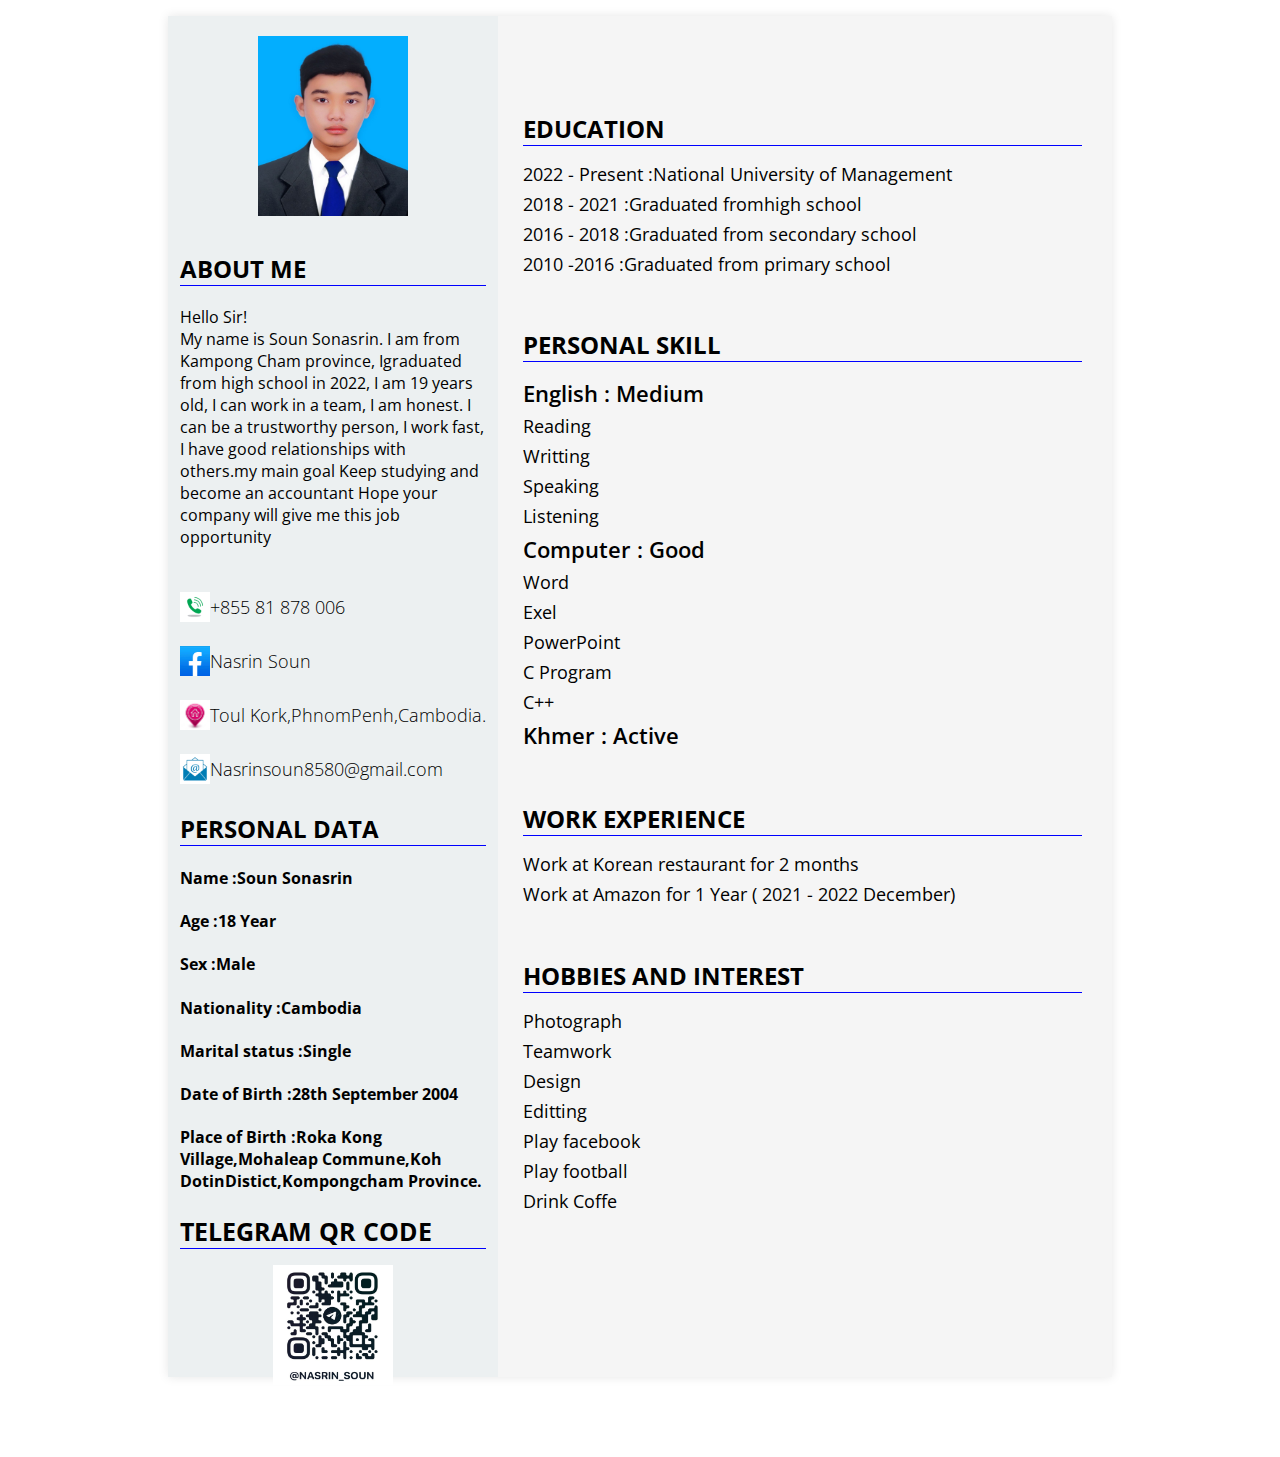
<file: index.html>
<!DOCTYPE html>
<html lang="en">
<head>
    <meta charset="UTF-8">
    <meta http-equiv="X-UA-Compatible" content="IE=edge">
    <link rel="preconnect" href="https://fonts.googleapis.com">
    <!-- get google font from googlefont.com -->
<link rel="preconnect" href="https://fonts.gstatic.com" crossorigin>
<link href="https://fonts.googleapis.com/css2?family=Open+Sans:wght@300&display=swap" rel="stylesheet">
    <meta name="viewport" content="width=device-width, initial-scale=1.0">
    <link rel="stylesheet" href="Css/style.css">
    <title>Soun Sonasrin</title>
</head>
<body>
    <div class="CV">
        <div class="left-side">
            <!-- Profile image-->
            <div class="profile">
                 <!-- Profile image location-->
            <img src="Image/IMG_0025.JPG" alt="profile">  
            </div>
            
            <div class="detail">
                <div class="about-me">
                    <h1>ABOUT ME</h1>
                    <h2></h2>
                    <p>Hello Sir! <br>
                        My name is Soun Sonasrin. I am from Kampong Cham province, Igraduated from high school in 2022, I am 19 years old, I can work in a team, I am honest. I can be a trustworthy person, I work fast, I have good relationships with others.my main goal Keep studying and become an accountant Hope your company will give me this job opportunity</p>
                </div>
                <div class="contact">
                    <div class="contact-container">
                        <img src="Image/Phone.jpg" alt="">
                    <h2>+855 81 878 006</h2>    
                    </div>
                    <div class="contact-container">
                        <img src="Image/Logo_de_Facebook.png" alt="">
                    <h2>Nasrin Soun</h2>    
                    </div>
                    <div class="contact-container">
                        <img src="Image/Home.webp" alt="">
                    <h2>Toul Kork,PhnomPenh,Cambodia.</h2>    
                    </div>  
                    <div class="contact-container">
                        <img src="Image/Gmail.jpg" alt="">
                    <h2>Nasrinsoun8580@gmail.com</h2>    
                    </div>
                </div>
                <div class="personal-data">
                    <h1>PERSONAL DATA</h1>
                    <h4>Name :Soun Sonasrin</h4>
                    <h4>Age :18 Year</h4>
                    <h4>Sex :Male</h4>
                    <h4>Nationality :Cambodia</h4>
                    <h4>Marital status :Single</h4>
                    <h4>Date of Birth :28th September 2004</h4>
                    
                    <h4>Place of Birth  :Roka Kong Village,Mohaleap Commune,Koh DotinDistict,Kompongcham Province.</h4>
                    
                    
                    
                </div>

                <div class="Telegram-qr">
                    <h1>TELEGRAM QR CODE</h1>
                    <div class="qr-image">
                        <img src="Image/Telegram.jpg" alt="">
                        </div>
                    
                </div>
            </div>
        </div>
        <div class="right-side">
            <div class="detail-right">
                <div class="information">
                    <h1>EDUCATION</h1>
                    <ol2022 - Present :National University of Manangement</ol>
                    <ol>2022 - Present	:National University of Management</ol>
                    <ol>2018 - 2021 :Graduated fromhigh school</ol>
                    <ol>2016 - 2018 :Graduated from secondary school</ol>
                    <ol>2010 -2016 :Graduated from primary school</ol>
                </div>
                <div class="information">
                    <h1>PERSONAL SKILL</h1>
                    <ol><span>English : Medium</span></ol>

                    <ol>Reading</ol>
                    <ol>Writting</ol>
                    <ol>Speaking</ol>
                    <ol>Listening</ol>
                    <ol><span>Computer : Good</span></ol>
                    <ol>Word</ol>
                    <ol>Exel</ol>
                    <ol>PowerPoint</ol>
                    <ol>C Program</ol>
                    <ol>C++</ol>
                    <ol><span>Khmer : Active</span></ol>
                </div>
                <div class="information">
                    <h1>WORK EXPERIENCE</h1>
                    <ol>Work at Korean restaurant for 2 months</ol>
                    <ol>Work at Amazon for 1 Year ( 2021 - 2022 December)</ol>
                    
                </div>
                <div class="information">
                    <h1>HOBBIES AND INTEREST</h1>
                    <ol>Photograph</ol>
                    <ol>Teamwork</ol>
                    <ol>Design</ol>
                    <ol>Editting</ol>
                    <ol>Play facebook</ol>
                    <ol>Play football</ol>
                    <ol>Drink Coffe</ol>
                </div>
            </div>

        </div>
        

    </div>
    
</body>
</html>
</file>
<file: Css/style.css>
body {
    margin: 0;
    padding: 0;
    display: flex;
    justify-content: center;
    align-items: center;
    min-height: 100vh;
    background-color: white;
    font-family: 'Open Sans', sans-serif;
}
h1 {
    font-size: 24px;
}
.CV{
    margin-top: 1rem;
    margin-bottom: 5rem;
    width: 250mm; /* A4 width */
    height: 360mm; /* A4 height */
    background-color: wheat;
    box-shadow: 0 0 10px rgba(0, 0, 0, 0.1);
    display: flex;
}
.left-side{
    height: 100%;
    width: 35%;
    background-color: #ecf0f1;

}
.left-side img{
    width: 150px;
    height: 180px;

}
.profile {
    display: flex;
    justify-content: center;
    align-items: flex-start;
    padding: 20px;
}
.detail{
    padding-left: 12px;
    padding-right: 12px;
}
.detail h1{
    border-bottom: 1px solid blue;
}
.contact{
    padding-top: 1rem;
}
.contact-container{
    display: flex;
    align-items: center;
}
.contact-container h2{
    font-size: 18px;
    font-weight: 150;
    
}
.contact img{
    height: 30px;
    width: 30px;
}
.data-container{
    display: flex;
    align-items: center;
}
.data-container h2{
    font-size: 20px;
    font-weight: 200;

}
.Telegram-qr h1{
    font-size: 25px;
}
.qr-image{
    display: flex;
    justify-content: center;
    align-items: flex-start;
    /* padding: 20px; */

}
.qr-image img{
    height: 120px;
    width: 120px;
}


.right-side{
    height: 100%;
    width: 65%;
    background-color: whitesmoke;
    
}
.detail-right{
    
    margin: 50px 30px 0px 25px;

}
.right-side h1{
    border-bottom: 1px solid blue;

}
ol{
    padding: 0;
    margin: 0 0 6px 0;
    font-size: 18px;
}
ol span{
    font-size: 22px;
    margin: 0 0 5px 0;
    font-weight: 600;
}
.information{
    padding-top: 30px;
}
</file>
